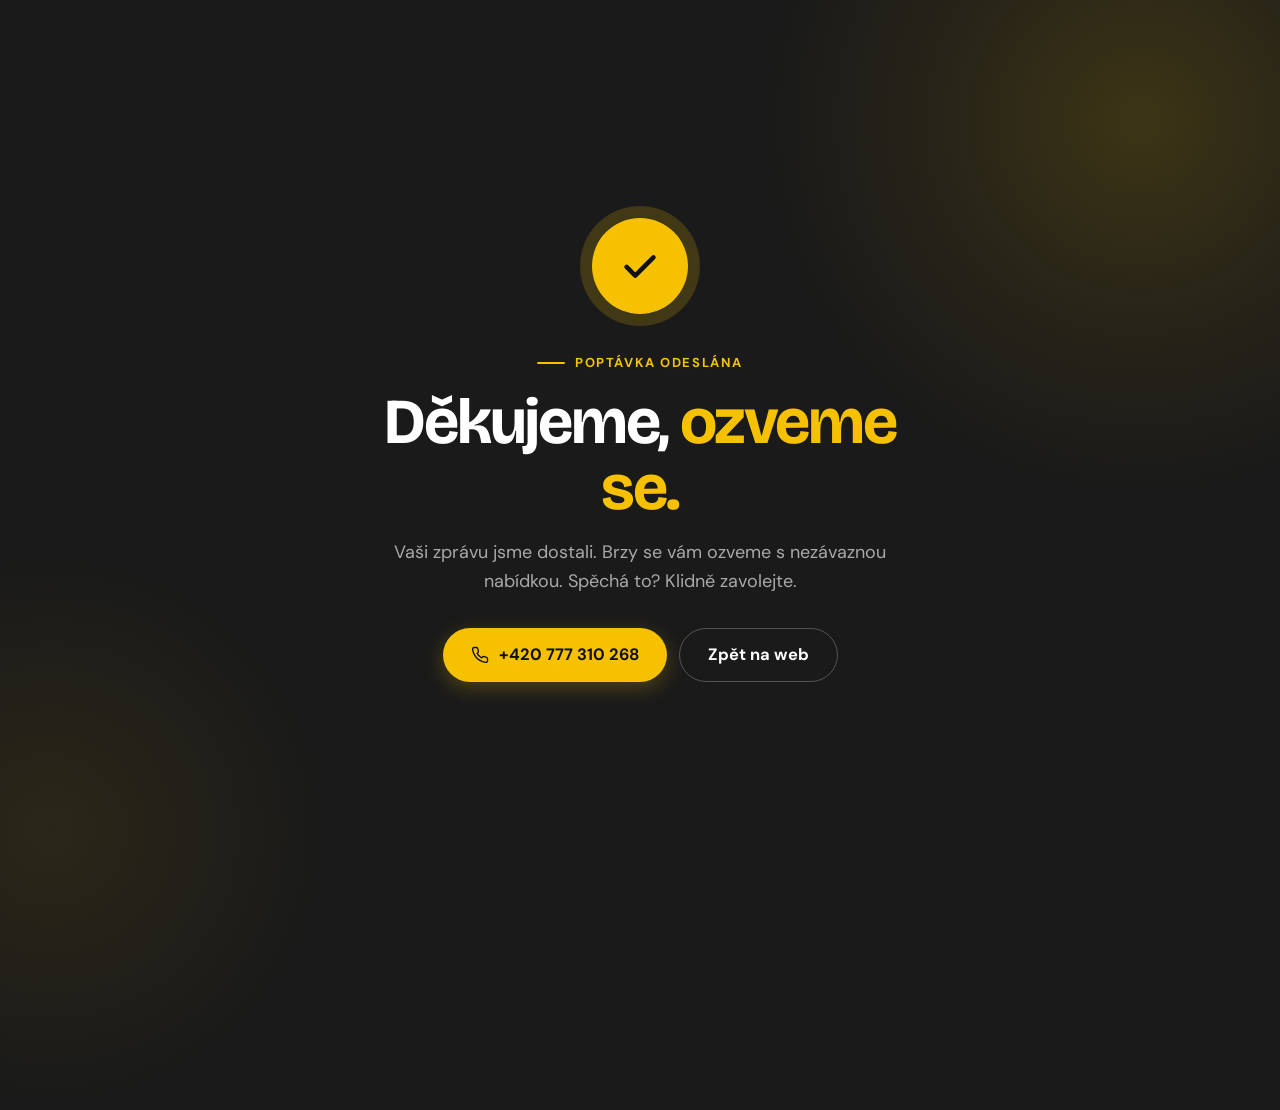
<file: dekujeme.html>
<!DOCTYPE html>
<html lang="cs">
<head>
  <meta charset="UTF-8" />
  <meta name="viewport" content="width=device-width, initial-scale=1" />
  <title>Děkujeme za poptávku – Zemní práce Urbánek</title>
  <meta name="robots" content="noindex" />
  <meta name="theme-color" content="#1A1A1A" />
  <link rel="icon" type="image/svg+xml" href="favicon.svg" />
  <link rel="icon" href="favicon.ico" sizes="any" />
  <link rel="preconnect" href="https://fonts.googleapis.com" />
  <link rel="preconnect" href="https://fonts.gstatic.com" crossorigin />
  <link href="https://fonts.googleapis.com/css2?family=Bricolage+Grotesque:opsz,wght@12..96,500..800&family=DM+Sans:opsz,wght@9..40,400..700&display=swap&subset=latin-ext" rel="stylesheet" />
  <link rel="stylesheet" href="styles.css?v=20261101c" />
  <style>
    body { min-height: 100vh; display: grid; place-items: center; padding: 24px; text-align: center; position: relative; overflow: hidden; }
    .ty { position: relative; z-index: 1; max-width: 560px; }
    .ty__check { width: 96px; height: 96px; margin: 0 auto 30px; border-radius: 50%; background: var(--accent); display: grid; place-items: center; box-shadow: 0 0 0 12px rgba(245,193,0,.18); animation: pop .7s var(--ease) both; }
    .ty__check svg { width: 46px; height: 46px; fill: none; stroke: var(--accent-ink); stroke-width: 2.4; stroke-linecap: round; stroke-linejoin: round; stroke-dasharray: 1; stroke-dashoffset: 1; animation: draw .6s var(--ease) .45s forwards; }
    .ty h1 { font-size: clamp(40px, 7vw, 64px); line-height: 1.02; letter-spacing: -0.035em; margin-bottom: 18px; }
    .ty p { color: var(--muted); font-size: 18px; margin-bottom: 32px; }
    .ty__acts { display: flex; gap: 12px; justify-content: center; flex-wrap: wrap; }
    @keyframes pop { from { transform: scale(.4); opacity: 0; } }
    @keyframes draw { to { stroke-dashoffset: 0; } }
    @media (prefers-reduced-motion: reduce) { .ty__check svg { stroke-dashoffset: 0; } }
  </style>
</head>
<body>
  <div class="blob blob--1"></div>
  <div class="blob blob--2"></div>
  <main class="ty">
    <div class="ty__check"><svg viewBox="0 0 24 24"><path pathLength="1" d="M5 12.5l4.5 4.5L19 7.5"/></svg></div>
    <div class="eyebrow">Poptávka odeslána</div>
    <h1>Děkujeme, <span class="accent-w">ozveme se.</span></h1>
    <p>Vaši zprávu jsme dostali. Brzy se vám ozveme s nezávaznou nabídkou. Spěchá to? Klidně zavolejte.</p>
    <div class="ty__acts">
      <a href="tel:+420777310268" class="btn btn--primary"><svg class="i" viewBox="0 0 24 24"><path d="M22 16.92v3a2 2 0 0 1-2.18 2 19.79 19.79 0 0 1-8.63-3.07 19.5 19.5 0 0 1-6-6 19.79 19.79 0 0 1-3.07-8.67A2 2 0 0 1 4.11 2h3a2 2 0 0 1 2 1.72c.13.96.36 1.9.7 2.81a2 2 0 0 1-.45 2.11L8.09 9.91a16 16 0 0 0 6 6l1.27-1.27a2 2 0 0 1 2.11-.45c.91.34 1.85.57 2.81.7A2 2 0 0 1 22 16.92z"/></svg>+420 777 310 268</a>
      <a href="index.html" class="btn btn--ghost">Zpět na web</a>
    </div>
  </main>
</body>
</html>
</file>
<file: styles.css>
/* ═══════════════ Zemní práce Urbánek – styly ═══════════════ */
:root {
  --bg: #1A1A1A;
  --surface: #242424;
  --surface-2: #2E2E2E;
  --text: #FFFFFF;
  --muted: #A9A9A9;
  --line: #353535;
  --accent: #F5C100;        /* firemní žlutá (z loga / favicony) */
  --accent-ink: #111111;    /* text na žluté */
  --accent-text: #F5C100;   /* žlutá pro text na tmavém pozadí */
  --dark: #111111;
  --dark-2: #222222;
  --radius: 18px;
  --radius-sm: 10px;
  --shadow: 0 1px 2px rgba(0,0,0,.2), 0 8px 24px rgba(0,0,0,.25);
  --shadow-lg: 0 2px 4px rgba(0,0,0,.25), 0 24px 48px rgba(0,0,0,.45);
  --ease: cubic-bezier(.2,.7,.2,1);
  --head: 'Bricolage Grotesque', 'DM Sans', system-ui, sans-serif;
  --body: 'DM Sans', system-ui, sans-serif;
}

*, *::before, *::after { margin: 0; padding: 0; box-sizing: border-box; }
html { scroll-behavior: smooth; -webkit-text-size-adjust: 100%; }
body {
  font-family: var(--body);
  font-size: 17.5px;
  line-height: 1.6;
  color: var(--text);
  background: var(--bg);
  overflow-x: hidden;
  -webkit-font-smoothing: antialiased;
}
img { display: block; max-width: 100%; }
.i { width: 20px; height: 20px; fill: none; stroke: currentColor; stroke-width: 1.8; stroke-linecap: round; stroke-linejoin: round; flex-shrink: 0; }
a { color: inherit; }
button { font: inherit; color: inherit; background: none; border: 0; cursor: pointer; }
:focus-visible { outline: 3px solid var(--accent); outline-offset: 3px; border-radius: 6px; }

.wrap { max-width: 1160px; margin: 0 auto; padding-inline: 22px; }
.section { padding-block: clamp(72px, 10vw, 128px); position: relative; }
.section--surface { background: #141414; }
.section--alt { background: #202020; }
.section--dark { background: var(--dark); color: var(--text); }
.section--yellow { background: var(--accent); color: var(--accent-ink); }
.section--yellow .eyebrow { color: var(--accent-ink); }
.section--yellow .accent-w { background: var(--accent-ink); color: var(--accent); padding: 0 .16em; border-radius: 8px; -webkit-box-decoration-break: clone; box-decoration-break: clone; }

/* ── Typografie ── */
h1, h2, h3, h4 { font-family: var(--head); font-weight: 700; letter-spacing: -0.02em; line-height: 1.08; }
h2 { font-size: clamp(34px, 5vw, 58px); margin-bottom: 18px; }
h3 { font-size: 22px; line-height: 1.2; }
.accent-w { color: var(--accent-text); }
.section--dark .accent-w { color: var(--accent); }
.lead { font-size: clamp(17.5px, 1.6vw, 20px); color: var(--muted); max-width: 60ch; }
.section--dark .lead { color: #B5B5B5; }

.eyebrow {
  display: inline-flex; align-items: center; gap: 10px;
  font-size: 13px; font-weight: 700; letter-spacing: .12em; text-transform: uppercase;
  color: var(--accent-text); margin-bottom: 16px;
}
.eyebrow::before { content: ""; width: 28px; height: 2px; background: currentColor; border-radius: 2px; }
.section--dark .eyebrow { color: var(--accent); }

.sec-head { margin-bottom: clamp(40px, 6vw, 64px); }
.sec-head--split { display: flex; justify-content: space-between; align-items: flex-end; gap: 32px; flex-wrap: wrap; }
.sec-head--split .lead { max-width: 44ch; }

/* ── Tlačítka ── */
.btn {
  display: inline-flex; align-items: center; justify-content: center; gap: 10px;
  font-weight: 700; font-size: 16.5px; line-height: 1;
  padding: 18px 28px; border-radius: 999px; text-decoration: none;
  transition: background .25s var(--ease), color .25s var(--ease), border-color .25s var(--ease), box-shadow .25s var(--ease), transform .25s var(--ease);
  white-space: nowrap;
}
.btn svg { width: 18px; height: 18px; flex-shrink: 0; }
.btn .arr { transition: transform .3s var(--ease); }
.btn:hover .arr { transform: translateX(4px); }
.btn--primary { background: var(--accent); color: var(--accent-ink); box-shadow: 0 6px 20px rgba(245,193,0,.25); }
.btn--primary:hover { background: #FFD020; box-shadow: 0 10px 30px rgba(245,193,0,.38); }
.btn--dark { background: #fff; color: var(--accent-ink); }
.btn--dark:hover { background: var(--accent); }
.btn--black { background: var(--accent-ink); color: #fff; }
.btn--black:hover { background: #000; }
.btn--ghost { border: 1.5px solid rgba(255,255,255,.25); color: var(--text); }
.btn--ghost:hover { border-color: #fff; background: #fff; color: var(--accent-ink); }

/* ── Progress bar ── */
.progress {
  position: fixed; inset: 0 0 auto 0; height: 3px; z-index: 300;
  background: var(--accent); transform-origin: 0 50%; transform: scaleX(0);
}

/* ── Hlavička ── */
.header {
  position: fixed; inset: 0 0 auto 0; z-index: 200;
  transition: transform .45s var(--ease), background .3s var(--ease), box-shadow .3s var(--ease);
}
.header.is-solid { background: rgba(17,17,17,.9); backdrop-filter: saturate(1.4) blur(12px); -webkit-backdrop-filter: saturate(1.4) blur(12px); box-shadow: 0 1px 0 var(--line); }
.header.is-hidden { transform: translateY(-100%); }
.header__in { display: flex; align-items: center; gap: 28px; height: 78px; }
.logo { display: flex; align-items: center; gap: 11px; text-decoration: none; margin-right: auto; }
.logo__mark {
  width: 42px; height: 42px; border-radius: 12px; background: var(--accent); color: var(--accent-ink);
  display: grid; place-items: center; font-family: var(--head); font-weight: 800; font-size: 24px;
  transition: transform .4s var(--ease);
}
.logo:hover .logo__mark { transform: rotate(-8deg) scale(1.05); }
.logo__txt { line-height: 1.05; }
.logo__txt small { display: block; font-size: 11.5px; font-weight: 700; letter-spacing: .14em; text-transform: uppercase; color: var(--muted); }
.logo__txt strong { font-family: var(--head); font-size: 21px; font-weight: 800; letter-spacing: -0.01em; }
.nav { display: flex; gap: 4px; }
.nav a { text-decoration: none; font-weight: 500; font-size: 15.5px; padding: 8px 14px; border-radius: 999px; position: relative; transition: background .2s; }
.nav a:hover { background: rgba(255,255,255,.07); color: var(--accent); }
.header__phone { display: inline-flex; align-items: center; gap: 8px; font-weight: 700; text-decoration: none; font-size: 15.5px; }
.header__phone svg { width: 18px; height: 18px; color: var(--accent-text); }
.header .btn { padding: 13px 20px; font-size: 15px; }
.burger { display: none; width: 44px; height: 44px; border-radius: 12px; position: relative; }
.burger span { position: absolute; left: 11px; right: 11px; height: 2px; background: var(--text); border-radius: 2px; transition: transform .3s var(--ease), opacity .2s; }
.burger span:nth-child(1) { top: 15px; } .burger span:nth-child(2) { top: 21px; } .burger span:nth-child(3) { top: 27px; }
.menu-open .burger span:nth-child(1) { transform: translateY(6px) rotate(45deg); }
.menu-open .burger span:nth-child(2) { opacity: 0; }
.menu-open .burger span:nth-child(3) { transform: translateY(-6px) rotate(-45deg); }
.mnav {
  position: fixed; inset: 78px 0 auto 0; z-index: 190; background: var(--bg);
  padding: 12px 22px 28px; border-bottom: 1px solid var(--line); box-shadow: var(--shadow-lg);
  display: flex; flex-direction: column; transform: translateY(-12px); opacity: 0; visibility: hidden;
  transition: transform .35s var(--ease), opacity .3s, visibility 0s .35s;
}
.menu-open .mnav { transform: none; opacity: 1; visibility: visible; transition-delay: 0s; }
.mnav a { text-decoration: none; font-family: var(--head); font-size: 24px; font-weight: 600; padding: 12px 0; border-bottom: 1px solid var(--line); }
.mnav .btn { margin-top: 20px; font-family: var(--body); font-size: 17px; border-bottom: 0; }

/* ── Hero ── */
.hero { padding-top: clamp(118px, 15vw, 160px); padding-bottom: clamp(56px, 8vw, 96px); position: relative; overflow: hidden; }
/* skvrny jako radiální gradient místo filter: blur – stejný vzhled, ale bez drahého překreslování */
.blob { position: absolute; border-radius: 50%; pointer-events: none; z-index: 0; will-change: transform; }
.blob--1 { width: 760px; height: 760px; background: radial-gradient(closest-side, rgba(245,193,0,.16), rgba(245,193,0,.06) 55%, transparent); top: -260px; right: -240px; }
.blob--2 { width: 560px; height: 560px; background: radial-gradient(closest-side, rgba(245,193,0,.08), transparent); bottom: -210px; left: -230px; }
.hero__grid { position: relative; z-index: 1; display: grid; grid-template-columns: 1.08fr .92fr; gap: clamp(32px, 5vw, 72px); align-items: center; }
.hero__badge {
  display: inline-flex; align-items: center; gap: 10px; background: var(--surface); border: 1px solid var(--line);
  padding: 8px 16px 8px 12px; border-radius: 999px; font-size: 14.5px; font-weight: 500; margin-bottom: 26px; box-shadow: var(--shadow);
}
.dot { width: 9px; height: 9px; border-radius: 50%; background: #2FA35B; position: relative; flex-shrink: 0; }
.dot::after { content: ""; position: absolute; inset: -4px; border-radius: 50%; background: #2FA35B; opacity: .35; animation: pulse 2s var(--ease) infinite; }
@keyframes pulse { 0% { transform: scale(.6); opacity: .5; } 100% { transform: scale(2); opacity: 0; } }
.hero h1 { font-size: clamp(44px, 7.4vw, 92px); line-height: 1.0; letter-spacing: -0.035em; margin-bottom: 26px; font-weight: 800; }
.line-mask { display: block; overflow: hidden; padding-bottom: .06em; }
.line-mask > span { display: inline-block; }
.js .line-mask > span { transform: translateY(105%); transition: transform 1s var(--ease); }
.js .is-loaded .line-mask > span { transform: none; }
.js .is-loaded .line-mask:nth-child(2) > span { transition-delay: .12s; }
.js .is-loaded .line-mask:nth-child(3) > span { transition-delay: .24s; }
.scrib { position: relative; display: inline-block; color: var(--accent-text); }
.scribble { position: absolute; left: -2%; bottom: -.12em; width: 104%; height: .32em; overflow: visible; }
.scribble path { fill: none; stroke: var(--accent); stroke-width: 6; stroke-linecap: round; stroke-dasharray: 1; stroke-dashoffset: 0; transition: stroke-dashoffset 1.1s var(--ease) .9s; }
.js .scribble path { stroke-dashoffset: 1; }
.js .is-loaded .scribble path { stroke-dashoffset: 0; }
.hero__sub { font-size: clamp(18px, 1.7vw, 21px); color: var(--muted); max-width: 34em; margin-bottom: 34px; }
.typed { color: var(--text); font-weight: 700; border-right: 2px solid var(--accent); padding-right: 3px; white-space: nowrap; }
.hero__cta { display: flex; gap: 12px; flex-wrap: wrap; margin-bottom: 36px; }
.hero__proof { display: flex; gap: 28px; flex-wrap: wrap; font-size: 15px; color: var(--muted); }
.hero__proof b { color: var(--text); font-weight: 700; }
.hero__proof .stars { color: var(--accent); letter-spacing: 1px; }
.hero__proof a { text-decoration: none; display: inline-flex; gap: 8px; align-items: center; }
.hero__proof a:hover b { text-decoration: underline; }

.hero__visual { position: relative; }
.photo-frame {
  position: relative; border-radius: 26px; overflow: hidden; aspect-ratio: 4 / 4.6; box-shadow: var(--shadow-lg);
  transform: perspective(1100px) rotateX(var(--rx, 0deg)) rotateY(var(--ry, 0deg)); transition: transform .5s var(--ease);
  background: var(--surface-2);
}
.photo-frame img { width: 100%; height: 100%; object-fit: cover; transform: scale(1.08); }
.photo-frame::after {
  content: ""; position: absolute; inset: 0; pointer-events: none; opacity: 0; transition: opacity .3s;
  background: radial-gradient(500px circle at var(--gx, 50%) var(--gy, 50%), rgba(255,255,255,.28), transparent 42%);
}
.photo-frame:hover::after { opacity: 1; }
.chip {
  position: absolute; z-index: 2; background: var(--surface); border: 1px solid var(--line); border-radius: 16px;
  padding: 12px 16px; box-shadow: var(--shadow-lg); display: flex; align-items: center; gap: 12px; font-size: 14px; line-height: 1.3;
}
.chip b { display: block; font-family: var(--head); font-size: 18px; letter-spacing: -0.01em; }
.chip__ic { width: 40px; height: 40px; border-radius: 12px; background: var(--accent); color: var(--accent-ink); display: grid; place-items: center; flex-shrink: 0; }
.chip__ic svg { width: 20px; height: 20px; }
.chip--a { left: -28px; bottom: 44px; }
.chip--b { right: -20px; top: 32px; }
.floaty { animation: floaty 6s ease-in-out infinite; }
.chip--b.floaty { animation-delay: -3s; }
@keyframes floaty { 50% { translate: 0 -8px; } }

/* ── Marquee ── */
.marquee { background: var(--accent); color: var(--accent-ink); padding: 22px 0; overflow: hidden; position: relative; }
.marquee__track { display: flex; width: max-content; animation: marquee 38s linear infinite; }
.marquee:hover .marquee__track, .marquee.is-off .marquee__track { animation-play-state: paused; }
.is-off .dot::after { animation-play-state: paused; }
.marquee__item { display: flex; align-items: center; gap: 28px; padding-right: 28px; font-family: var(--head); font-size: clamp(20px, 2.4vw, 28px); font-weight: 600; white-space: nowrap; letter-spacing: -0.01em; }
.marquee__item i { color: var(--accent-ink); font-style: normal; font-size: .7em; }
@keyframes marquee { to { transform: translateX(-50%); } }

/* ── Služby ── */
.services { display: grid; grid-template-columns: repeat(3, 1fr); gap: 18px; }
.card {
  background: var(--surface); border: 1px solid var(--line); border-radius: var(--radius); padding: 30px 28px 28px; position: relative;
  transition: transform .45s var(--ease), box-shadow .45s var(--ease), border-color .3s;
}
.card__corners::before, .card__corners::after, .card__corners i::before, .card__corners i::after {
  content: ""; position: absolute; width: 16px; height: 16px; border: 2px solid var(--accent); opacity: 0;
  transition: transform .45s var(--ease), opacity .3s;
}
.card__corners::before { top: 10px; left: 10px; border-right: 0; border-bottom: 0; border-top-left-radius: 6px; }
.card__corners::after { top: 10px; right: 10px; border-left: 0; border-bottom: 0; border-top-right-radius: 6px; }
.card__corners i::before { bottom: 10px; left: 10px; border-right: 0; border-top: 0; border-bottom-left-radius: 6px; }
.card__corners i::after { bottom: 10px; right: 10px; border-left: 0; border-top: 0; border-bottom-right-radius: 6px; }
.card__ic {
  width: 56px; height: 56px; border-radius: 16px; background: var(--surface-2); display: grid; place-items: center; margin-bottom: 22px;
  transition: background .35s var(--ease), transform .45s var(--ease);
}
.card__ic svg { width: 28px; height: 28px; stroke: var(--text); fill: none; stroke-width: 1.8; stroke-linecap: round; stroke-linejoin: round; }
.card h3 { margin-bottom: 10px; }
.card > p { color: var(--muted); font-size: 16px; margin-bottom: 18px; }
.ticks { list-style: none; display: grid; gap: 7px; font-size: 15px; }
.ticks li { display: flex; gap: 10px; align-items: flex-start; }
.ticks li::before { content: ""; width: 16px; height: 16px; margin-top: 4px; flex-shrink: 0; border-radius: 50%; background: var(--accent) url("data:image/svg+xml,%3Csvg xmlns='http://www.w3.org/2000/svg' viewBox='0 0 16 16'%3E%3Cpath d='M4.5 8.2l2.2 2.2 4.8-4.8' fill='none' stroke='%231F1B16' stroke-width='1.8' stroke-linecap='round' stroke-linejoin='round'/%3E%3C/svg%3E") center / 100% no-repeat; }
.card__link { display: inline-flex; gap: 8px; align-items: center; margin-top: 20px; font-weight: 700; font-size: 15px; text-decoration: none; }
.card__link .arr { transition: transform .3s var(--ease); }
.card__link:hover .arr { transform: translateX(4px); }
@media (hover: hover) and (pointer: fine) {
  .card:hover { transform: translateY(-6px); box-shadow: var(--shadow-lg); border-color: transparent; }
  .card:hover .card__corners::before { opacity: 1; transform: translate(-6px, -6px); }
  .card:hover .card__corners::after { opacity: 1; transform: translate(6px, -6px); }
  .card:hover .card__corners i::before { opacity: 1; transform: translate(-6px, 6px); }
  .card:hover .card__corners i::after { opacity: 1; transform: translate(6px, 6px); }
  .card:hover .card__ic { background: var(--accent); transform: rotate(-8deg); }
  .card:hover .card__ic svg { stroke: var(--accent-ink); }
}

/* ── Kontejnery (výběr velikosti) ── */
.cont { display: grid; grid-template-columns: 1fr 1fr; gap: clamp(32px, 5vw, 72px); align-items: center; }
.sizes { display: flex; gap: 8px; margin: 28px 0 26px; flex-wrap: wrap; }
.size {
  min-width: 82px; padding: 14px 18px; border-radius: 14px; border: 1.5px solid var(--line); background: var(--surface);
  font-family: var(--head); font-size: 22px; font-weight: 700; line-height: 1; transition: all .25s var(--ease);
}
.size small { font-size: 13px; font-family: var(--body); font-weight: 600; color: var(--muted); margin-left: 2px; }
.size:hover { border-color: var(--text); }
.size[aria-selected="true"] { background: var(--accent); border-color: var(--accent); color: var(--accent-ink); }
.size[aria-selected="true"] small { color: rgba(17,17,17,.7); }
.cont__info { background: var(--surface); border: 1px solid var(--line); border-radius: var(--radius); padding: 26px 26px 24px; min-height: 196px; }
.cont__info h3 { margin-bottom: 8px; }
.cont__info p { color: var(--muted); font-size: 16px; margin-bottom: 18px; }
.cont__fade { transition: opacity .25s var(--ease), transform .25s var(--ease); }
.cont__fade.swap { opacity: 0; transform: translateY(6px); }
.cont__visual { position: relative; aspect-ratio: 5 / 4; display: grid; place-items: end center; padding-bottom: 8%; }
.cont__visual::before { content: ""; position: absolute; inset: 8% 4% 0; background: var(--surface-2); border-radius: 28px; }
.cont__svg { position: relative; width: 94%; overflow: visible; }
.cg { opacity: 0; transform: translateY(18px); transition: opacity .4s var(--ease), transform .6s var(--ease); }
.cg.on { opacity: 1; transform: none; }
.cont__label { position: absolute; top: 14%; right: 9%; font-family: var(--head); font-weight: 800; font-size: clamp(40px, 5vw, 64px); letter-spacing: -0.03em; line-height: 1; }
.cont__label small { font-size: .45em; }
.note { font-size: 14px; color: var(--muted); margin-top: 14px; }

/* ── Čísla ── */
.stats { --sl: rgba(17,17,17,.2); display: grid; grid-template-columns: repeat(4, 1fr); gap: 0; border-top: 1.5px solid var(--sl); }
.stat { padding: 34px 24px 6px 0; border-right: 1.5px solid var(--sl); }
.stat + .stat { padding-left: 28px; }
.stat:last-child { border-right: 0; }
.stat__num { font-family: var(--head); font-weight: 800; font-size: clamp(48px, 6vw, 80px); line-height: 1; letter-spacing: -0.04em; color: var(--accent-ink); }
.stat__num small { font-size: .5em; letter-spacing: -0.02em; }
.stat p { color: rgba(17,17,17,.75); font-weight: 500; margin-top: 12px; font-size: 16px; max-width: 22ch; }

/* ── O nás ── */
.about { display: grid; grid-template-columns: 1.15fr .85fr; gap: clamp(32px, 6vw, 88px); align-items: start; }
.words { font-family: var(--head); font-weight: 600; font-size: clamp(26px, 3.3vw, 42px); line-height: 1.22; letter-spacing: -0.02em; margin-bottom: 40px; }
.js .words .w { opacity: .16; transition: opacity .35s var(--ease); }
.js .words .w.lit { opacity: 1; }
.words .k { color: var(--accent-text); }
.benefits { display: grid; grid-template-columns: 1fr 1fr; gap: 22px 28px; }
.benefit { display: flex; gap: 14px; }
.benefit__ic { width: 42px; height: 42px; border-radius: 12px; background: var(--accent); display: grid; place-items: center; flex-shrink: 0; }
.benefit__ic svg { width: 20px; height: 20px; stroke: var(--accent-ink); fill: none; stroke-width: 1.9; stroke-linecap: round; stroke-linejoin: round; }
.benefit h4 { font-size: 17px; margin-bottom: 3px; letter-spacing: -0.01em; }
.benefit p { font-size: 15px; color: var(--muted); line-height: 1.5; }
.about__photos { position: relative; display: grid; grid-template-columns: 1fr 1fr; gap: 14px; }
.about__photos figure { border-radius: var(--radius); overflow: hidden; background: var(--surface-2); }
.about__photos figure:first-child { grid-column: 1 / -1; aspect-ratio: 4 / 3; }
.about__photos figure:not(:first-child) { aspect-ratio: 3 / 4; }
.about__photos img { width: 100%; height: 100%; object-fit: cover; }
.about__sign { margin-top: 26px; display: flex; align-items: center; gap: 14px; font-size: 15px; color: var(--muted); }
.about__sign b { display: block; color: var(--text); font-size: 17px; }

/* ── Realizace (horizontální galerie) ── */
.hscroll { position: relative; }
.hscroll__track { display: flex; gap: 18px; padding-inline: max(22px, calc((100vw - 1160px) / 2 + 22px)); }
.is-drift .hscroll__track { will-change: transform; }
.work {
  flex: 0 0 auto; width: clamp(260px, 26vw, 340px); aspect-ratio: 3 / 4; border-radius: var(--radius); overflow: hidden; position: relative;
  background: var(--surface-2); cursor: zoom-in; text-align: left;
}
.work--wide { width: clamp(340px, 40vw, 520px); }
.work img { width: 100%; height: 100%; object-fit: cover; transition: transform .7s var(--ease); }
.work figcaption {
  position: absolute; inset: auto 0 0 0; padding: 48px 20px 18px; color: #fff; font-weight: 600; font-size: 15.5px; line-height: 1.35;
  background: linear-gradient(to top, rgba(20,17,13,.82), transparent);
}
.work figcaption span { display: block; font-size: 12px; letter-spacing: .12em; text-transform: uppercase; color: var(--accent); margin-bottom: 4px; font-weight: 700; }
@media (hover: hover) and (pointer: fine) { .work:hover img { transform: scale(1.06); } }
.hscroll { overflow-x: clip; }
.hscroll__view { position: relative; }
.hscroll:not(.is-drift) .hscroll__track { overflow-x: auto; scroll-snap-type: x mandatory; padding-bottom: 12px; scrollbar-width: none; }
.hscroll:not(.is-drift) .hscroll__track::-webkit-scrollbar { display: none; }
.hscroll:not(.is-drift) .work { scroll-snap-align: center; }
.hs-arrow {
  position: absolute; top: 50%; z-index: 3; width: 58px; height: 58px; border-radius: 50%; translate: 0 -50%;
  display: grid; place-items: center; color: #fff; background: rgba(17,17,17,.72);
  border: 1px solid rgba(255,255,255,.16); backdrop-filter: blur(8px); -webkit-backdrop-filter: blur(8px);
  box-shadow: 0 10px 30px rgba(0,0,0,.4); transition: background .25s, color .25s, opacity .3s, transform .3s var(--ease);
}
.hs-arrow svg { width: 24px; height: 24px; }
.hs-arrow--prev { left: 20px; }
.hs-arrow--next { right: 20px; }
.hs-arrow:hover { background: var(--accent); color: var(--accent-ink); border-color: var(--accent); transform: scale(1.08); }
.hs-arrow:disabled { opacity: 0; pointer-events: none; }
.hscroll__bar { height: 3px; background: var(--line); border-radius: 3px; margin-top: 28px; overflow: hidden; }
.hscroll__bar span { display: block; height: 100%; background: var(--accent); transform-origin: 0 50%; transform: scaleX(0); }
.hint { font-size: 14px; color: var(--muted); display: inline-flex; gap: 8px; align-items: center; }

/* ── Postup ── */
.process { display: grid; grid-template-columns: .9fr 1.1fr; gap: clamp(32px, 6vw, 96px); }
.process__head { position: sticky; top: 120px; align-self: start; }
.steps { position: relative; padding-left: 64px; --p: 0; }
.steps::before, .steps::after { content: ""; position: absolute; left: 21px; top: 8px; bottom: 8px; width: 2px; border-radius: 2px; }
.steps::before { background: var(--line); }
.steps::after { background: var(--accent); transform-origin: top; transform: scaleY(var(--p)); }
.step { position: relative; padding-bottom: 56px; transition: opacity .4s var(--ease); }
.step:last-child { padding-bottom: 0; }
.js .step { opacity: .38; }
.js .step.is-active, .js .step.is-done { opacity: 1; }
.step__n {
  position: absolute; left: -64px; top: -4px; width: 44px; height: 44px; border-radius: 50%; z-index: 1;
  background: var(--bg); border: 2px solid var(--line); display: grid; place-items: center;
  font-family: var(--head); font-weight: 700; transition: background .35s, border-color .35s, transform .35s var(--ease);
}
.step.is-active .step__n, .step.is-done .step__n { background: var(--accent); border-color: var(--accent); }
.step.is-active .step__n { transform: scale(1.12); }
.step h3 { margin-bottom: 8px; font-size: clamp(22px, 2.4vw, 28px); }
.step p { color: var(--muted); max-width: 46ch; }

/* ── Recenze ── */
.reviews { display: grid; grid-template-columns: .8fr 1.2fr; gap: 28px; align-items: stretch; }
.score { background: var(--accent); color: var(--accent-ink); border-radius: var(--radius); padding: 34px; display: flex; flex-direction: column; justify-content: space-between; gap: 28px; }
.score__big { font-family: var(--head); font-weight: 800; font-size: 96px; line-height: .9; letter-spacing: -0.05em; }
.score .stars { color: var(--accent-ink); font-size: 24px; letter-spacing: 3px; }
.score p { color: rgba(17,17,17,.75); font-size: 15.5px; font-weight: 500; }
.rev-list { display: grid; gap: 14px; }
.rev { display: flex; align-items: center; gap: 16px; background: var(--surface); border: 1px solid var(--line); border-radius: var(--radius); padding: 20px 22px; }
.rev__av { width: 48px; height: 48px; border-radius: 50%; background: var(--surface-2); display: grid; place-items: center; font-family: var(--head); font-weight: 700; font-size: 19px; flex-shrink: 0; }
.rev__name { font-weight: 700; }
.rev__meta { font-size: 14px; color: var(--muted); }
.rev .stars { margin-left: auto; color: var(--accent); letter-spacing: 2px; font-size: 18px; white-space: nowrap; }

/* ── FAQ ── */
.faq { max-width: 860px; }
.faq__item { border-bottom: 1px solid var(--line); }
.faq__q {
  width: 100%; display: flex; justify-content: space-between; align-items: center; gap: 24px; text-align: left;
  padding: 26px 0; font-family: var(--head); font-size: clamp(19px, 2vw, 23px); font-weight: 600; letter-spacing: -0.01em;
}
.faq__icon { width: 36px; height: 36px; border-radius: 50%; border: 1.5px solid var(--line); position: relative; flex-shrink: 0; transition: background .3s, border-color .3s, transform .4s var(--ease); }
.faq__icon::before, .faq__icon::after { content: ""; position: absolute; left: 50%; top: 50%; width: 12px; height: 2px; background: var(--text); border-radius: 2px; translate: -50% -50%; transition: transform .35s var(--ease); }
.faq__icon::after { transform: rotate(90deg); }
.faq__item.open .faq__icon { background: var(--accent); border-color: var(--accent); }
.faq__item.open .faq__icon::after { transform: rotate(0); }
.faq__item.open .faq__icon::before, .faq__item.open .faq__icon::after { background: var(--accent-ink); }
.faq__a { display: grid; grid-template-rows: 0fr; transition: grid-template-rows .5s var(--ease); }
.faq__item.open .faq__a { grid-template-rows: 1fr; }
.faq__a > div { overflow: hidden; }
.faq__a p { color: var(--muted); padding: 0 56px 26px 0; max-width: 64ch; }

/* ── Kontakt / CTA ── */
.cta-big { text-align: center; margin-bottom: clamp(56px, 8vw, 88px); }
.cta-big h2 { font-size: clamp(42px, 7vw, 88px); line-height: 1; letter-spacing: -0.035em; margin-bottom: 22px; }
.cta-big .lead { margin: 0 auto 34px; }
.cta-big__btns { display: flex; flex-wrap: wrap; justify-content: center; align-items: center; gap: 14px; }
.magnet { display: inline-block; transition: transform .4s var(--ease); }
.btn--xl { padding: 24px 38px; font-size: clamp(19px, 2.2vw, 24px); font-family: var(--head); }
.btn--xl svg { width: 22px; height: 22px; }
.contact { display: grid; grid-template-columns: 1fr 1.1fr; gap: 24px; }
.contact__info { display: grid; gap: 12px; align-content: start; }
.ci { display: flex; gap: 16px; align-items: center; padding: 18px 20px; border-radius: var(--radius); background: var(--dark-2); border: 1px solid rgba(255,255,255,.08); text-decoration: none; transition: border-color .25s, transform .3s var(--ease); }
a.ci:hover { border-color: var(--accent); transform: translateX(4px); }
.ci__ic { width: 44px; height: 44px; border-radius: 12px; background: rgba(245,193,0,.14); display: grid; place-items: center; flex-shrink: 0; }
.ci__ic svg { width: 20px; height: 20px; stroke: var(--accent); fill: none; stroke-width: 1.8; stroke-linecap: round; stroke-linejoin: round; }
.ci small { display: block; font-size: 12.5px; letter-spacing: .1em; text-transform: uppercase; color: #9A9A9A; font-weight: 700; }
.ci b { font-size: 17px; font-weight: 600; }
.map { border-radius: var(--radius); overflow: hidden; min-height: 220px; border: 1px solid rgba(255,255,255,.08); background: var(--dark-2); }
.map iframe { width: 100%; height: 100%; min-height: 220px; border: 0; display: block; filter: grayscale(.4) contrast(1.05); }

.form { background: var(--surface); color: var(--text); border-radius: var(--radius); padding: clamp(24px, 3.4vw, 38px); }
.form h3 { font-size: 26px; margin-bottom: 6px; }
.form > p { color: var(--muted); font-size: 15.5px; margin-bottom: 22px; }
.form__row { display: grid; grid-template-columns: 1fr 1fr; gap: 14px; }
.field { margin-bottom: 14px; }
.field label { display: block; font-size: 14px; font-weight: 700; margin-bottom: 6px; }
.field input, .field textarea, .field select {
  width: 100%; font: inherit; font-size: 16px; color: var(--text); padding: 14px 16px; border-radius: 12px;
  border: 1.5px solid var(--line); background: var(--bg); transition: border-color .2s, box-shadow .2s, background .2s; appearance: none;
}
.field select { background-image: url("data:image/svg+xml,%3Csvg xmlns='http://www.w3.org/2000/svg' viewBox='0 0 24 24'%3E%3Cpath d='M6 9l6 6 6-6' fill='none' stroke='%23FFFFFF' stroke-width='2' stroke-linecap='round'/%3E%3C/svg%3E"); background-repeat: no-repeat; background-position: right 14px center; background-size: 18px; padding-right: 44px; }
.field textarea { min-height: 112px; resize: vertical; }
.field input:focus, .field textarea:focus, .field select:focus { outline: none; border-color: var(--accent); background: #111; box-shadow: 0 0 0 4px rgba(245,193,0,.22); }
.field input::placeholder, .field textarea::placeholder { color: #777; }
.field option { background: #222; color: #fff; }
.form .btn { width: 100%; margin-top: 6px; }
.form__note { font-size: 13px; color: var(--muted); margin-top: 12px; text-align: center; }
.flash { animation: flash 1.2s var(--ease); }
@keyframes flash { 0%, 100% { box-shadow: none; } 30% { box-shadow: 0 0 0 6px rgba(245,193,0,.55); } }

/* ── Patička ── */
.footer { background: #0D0D0D; color: #9A9A9A; padding: 64px 0 110px; font-size: 15px; }
.footer__grid { display: grid; grid-template-columns: 1.4fr 1fr 1fr; gap: 40px; padding-bottom: 40px; border-bottom: 1px solid rgba(244,239,230,.1); }
.footer .logo__txt strong { color: #FFFFFF; }
.footer .logo__txt small { color: #9A9A9A; }
.footer h4 { color: #FFFFFF; font-family: var(--body); font-size: 13px; letter-spacing: .12em; text-transform: uppercase; margin-bottom: 14px; }
.footer ul { list-style: none; display: grid; gap: 8px; }
.footer a { text-decoration: none; transition: color .2s; }
.footer a:hover { color: var(--accent); }
.footer__bottom { display: flex; justify-content: space-between; flex-wrap: wrap; gap: 12px; padding-top: 24px; font-size: 13.5px; }

/* ── Mobilní lišta ── */
.mbar {
  position: fixed; left: 12px; right: 12px; bottom: 12px; z-index: 180; display: none; gap: 8px;
  padding: 8px; border-radius: 22px; background: rgba(31,27,22,.94); backdrop-filter: blur(10px); -webkit-backdrop-filter: blur(10px);
  box-shadow: 0 14px 40px rgba(0,0,0,.3); transform: translateY(140%); transition: transform .5s var(--ease);
}
.mbar.show { transform: none; }
.mbar a { flex: 1; display: flex; align-items: center; justify-content: center; gap: 8px; padding: 14px; border-radius: 16px; font-weight: 700; text-decoration: none; font-size: 16px; }
.mbar svg { width: 19px; height: 19px; }
.toast { position: fixed; left: 50%; bottom: 24px; z-index: 200; transform: translate(-50%, 20px); opacity: 0; pointer-events: none; width: max-content; max-width: calc(100% - 32px); padding: 14px 20px; border-radius: 14px; background: #fff; color: var(--accent-ink); font-size: 15px; text-align: center; box-shadow: 0 12px 40px rgba(0,0,0,.4); transition: opacity .3s, transform .3s var(--ease); }
.toast.show { opacity: 1; transform: translate(-50%, 0); }
@media (max-width: 900px) { .toast { bottom: 96px; } }
.mbar__call { background: var(--accent); color: var(--accent-ink); }
.mbar__wa { background: #25D366; color: #0B2E17; }

/* ── Lightbox ── */
.lb { position: fixed; inset: 0; z-index: 400; background: rgba(16,13,10,.94); display: grid; place-items: center; padding: 64px 16px; opacity: 0; visibility: hidden; transition: opacity .3s, visibility 0s .3s; }
.lb.open { opacity: 1; visibility: visible; transition-delay: 0s; }
.lb img { max-width: min(92vw, 1100px); max-height: 82vh; border-radius: 14px; object-fit: contain; }
.lb__cap { position: absolute; bottom: 22px; left: 0; right: 0; text-align: center; color: #D9D0C3; font-size: 15px; padding: 0 70px; }
.lb button { position: absolute; width: 52px; height: 52px; border-radius: 50%; background: rgba(255,255,255,.1); color: #fff; display: grid; place-items: center; transition: background .2s, color .2s; }
.lb button:hover { background: var(--accent); color: var(--accent-ink); }
.lb button svg { width: 22px; height: 22px; }
.lb__close { top: 18px; right: 18px; }
.lb__prev { left: 18px; top: 50%; translate: 0 -50%; }
.lb__next { right: 18px; top: 50%; translate: 0 -50%; }

/* ── Reveal ── */
.js [data-reveal] { opacity: 0; transform: translateY(28px); transition: opacity .8s var(--ease), transform .8s var(--ease); }
.js [data-reveal="scale"] { transform: scale(.94); }
.js [data-reveal].in { opacity: 1; transform: none; }

/* ── Responzivita ── */
@media (max-width: 1080px) {
  .nav { display: none; }
  .burger { display: block; }
  .services { grid-template-columns: 1fr 1fr; }
}
@media (max-width: 900px) {
  .hero__grid, .cont, .about, .process, .reviews, .contact { grid-template-columns: 1fr; }
  .hero__visual { max-width: 520px; margin-inline: auto; width: 100%; }
  .photo-frame { aspect-ratio: 4 / 3.4; }
  .chip--a { left: -8px; } .chip--b { right: -8px; }
  .stats { grid-template-columns: 1fr 1fr; }
  .stat { border-right: 0; border-bottom: 1.5px solid var(--sl); padding: 26px 12px 26px 0 !important; }
  .stat:nth-child(odd) { border-right: 1.5px solid var(--sl); }
  .stat:nth-child(even) { padding-left: 22px !important; }
  .stat:nth-last-child(-n+2) { border-bottom: 0; }
  .process__head { position: static; }
  .footer__grid { grid-template-columns: 1fr 1fr; }
  .footer__grid > :first-child { grid-column: 1 / -1; }
}
@media (max-width: 760px) {
  body { font-size: 17px; }
  .header__phone { display: none; }
  .header .btn--primary { display: none; }
  .header__in { height: 70px; }
  .mnav { top: 70px; }
  .services { grid-template-columns: 1fr; }
  .benefits { grid-template-columns: 1fr; }
  .form__row { grid-template-columns: 1fr; gap: 0; }
  .hero__cta .btn { flex: 1 1 100%; }
  .mbar { display: flex; }
  .work, .work--wide { width: 78vw; }
  .hs-arrow { width: 44px; height: 44px; }
  .hs-arrow svg { width: 20px; height: 20px; }
  .hs-arrow--prev { left: 10px; } .hs-arrow--next { right: 10px; }
  .work--wide { aspect-ratio: 3 / 4; }
  .sizes { flex-wrap: nowrap; }
  .size { flex: 1; min-width: 0; padding: 14px 8px; }
  .faq__a p { padding-right: 0; }
  .rev { flex-wrap: wrap; }
  .rev .stars { margin-left: 64px; }
  .score__big { font-size: 80px; }
  .chip { padding: 10px 12px; font-size: 13px; }
  .chip b { font-size: 16px; }
  .chip__ic { width: 34px; height: 34px; }
  .lb__prev, .lb__next { top: auto; bottom: 14px; translate: none; }
  .lb__cap { bottom: 80px; padding: 0 16px; }
}

/* Dotyková zařízení: bez rozmazaného pozadí a filtrů, které při scrollu brzdí */
@media (hover: none), (pointer: coarse) {
  .header.is-solid { background: rgba(17,17,17,.97); backdrop-filter: none; -webkit-backdrop-filter: none; }
  .mbar { background: rgba(24,24,24,.98); backdrop-filter: none; -webkit-backdrop-filter: none; }
  .hs-arrow { background: rgba(17,17,17,.85); backdrop-filter: none; -webkit-backdrop-filter: none; }
  .map iframe { filter: none; }
  .floaty { animation: none; }
  .blob { will-change: auto; }
}

@media (prefers-reduced-motion: reduce) {
  *, *::before, *::after { animation: none !important; transition: none !important; scroll-behavior: auto !important; }
  .js [data-reveal] { opacity: 1; transform: none; }
  .js .line-mask > span { transform: none; }
  .js .words .w { opacity: 1; }
  .js .step { opacity: 1; }
  .scribble path { stroke-dashoffset: 0; }
}
</file>
